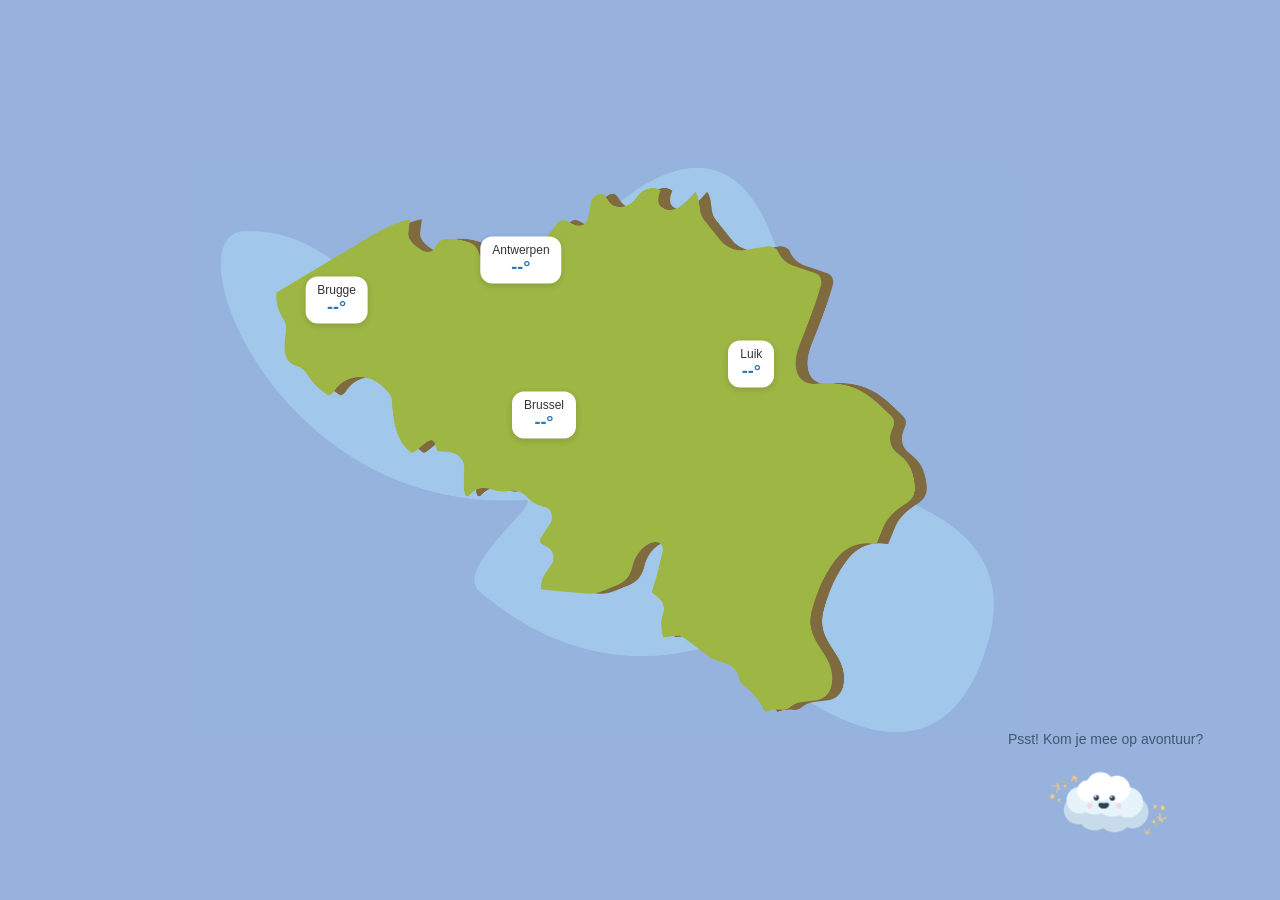
<file: Weather_Website2_optimized/index.html>
<!DOCTYPE html>
<html lang="nl">
<head>
    <meta charset="UTF-8">
    <meta name="viewport" content="width=device-width, initial-scale=1.0">
    <title>Weer Avontuur</title>
    <link rel="stylesheet" href="Style.css">
    <script src="Script.js" defer></script>
</head>
<body>

<!-- ============================================= -->
<!-- SCHERM 1: KAART VAN BELGIË MET LIVE WEER       -->
<!-- ============================================= -->
<section id="screen-map" class="screen active">

    <div class="belgium-map">
        <img src="Images/Belgie_kaart.jpg" class="map-img" width="3200" height="2240" fetchpriority="high" decoding="async" alt="Kaart van België">

        <!-- Live weer-markers, geplaatst op basis van de vorm van deze specifieke kaart. -->
        <div class="weather-marker" style="top:24%; left:27%;">
            <span class="marker-city">Brugge</span>
            <span class="marker-temp" id="temp-brugge">--°</span>
        </div>
        <div class="weather-marker" style="top:17%; left:43%;">
            <span class="marker-city">Antwerpen</span>
            <span class="marker-temp" id="temp-antwerpen">--°</span>
        </div>
        <div class="weather-marker" style="top:44%; left:45%;">
            <span class="marker-city">Brussel</span>
            <span class="marker-temp" id="temp-brussel">--°</span>
        </div>
        <div class="weather-marker" style="top:35%; left:63%;">
            <span class="marker-city">Luik</span>
            <span class="marker-temp" id="temp-luik">--°</span>
        </div>
    </div>

    <!-- Klikbare mascotte -> leidt naar scherm 2 -->
    <img src="Images/algemene mascotte.png" class="mascot-guide" id="mapMascot" decoding="async" alt="Ga naar het wolkenavontuur" style="bottom:3%; right:8%;" onclick="showScreen('personas')">
    <div class="mascot-hint">Psst! Kom je mee op avontuur?</div>

</section>

<!-- ============================================= -->
<!-- SCHERM 2: DE 5 WOLKEN-PERSONAGES               -->
<!-- ============================================= -->
<section id="screen-personas" class="screen">

    <button class="back-btn" onclick="showScreen('map')">Terug</button>

    <!-- De 5 persona-wolken worden hier via Script.js ingevoegd (zie personas-object) -->
    <div class="persona-field" id="personaField"></div>

    <!-- Extra wolk, GEEN persona -> leidt naar het spel (scherm 3) -->
    <div class="persona-wrapper trigger-cloud" style="top:45%; left:70%;" onclick="showScreen('game')">
        <img src="Images/algemene mascotte.png" class="persona-img" loading="lazy" decoding="async" alt="Ga naar het stormspel">
        <span class="persona-name">?!</span>
    </div>

    <!-- De speech bubbles worden per persona automatisch aangemaakt in Script.js,
         vlak naast de wolk die je aanklikt. -->
</section>

<!-- ============================================= -->
<!-- SCHERM 3: BOUW-EEN-STORM SPEL                  -->
<!-- ============================================= -->
<section id="screen-game" class="screen">

    <button class="back-btn" onclick="showScreen('personas')">Terug</button>

    <!-- Sfeerlagen: elk gestuurd door een ingrediënt, zie updateGameCloud() in Script.js -->
    <div id="frostOverlay" class="frost-overlay"></div>
    <div id="darkOverlay" class="dark-overlay"></div>
    <div id="rainOverlay" class="rain-overlay"></div>
    <div id="lightningFlash" class="lightning-flash"></div>

    <img src="Images/cumulus_dormant.png" class="game-cloud" id="gameCloud" loading="lazy" decoding="async" alt="Stormwolk">
 
    <!-- Ingrediënten om naar de wolk te slepen -->
    <img src="Images/Koud.png" class="ingredient" id="koud" loading="lazy" decoding="async" draggable="true" alt="Koude lucht" style="left:12%; top:22%;">
    <img src="Images/Warm.png" class="ingredient" id="warm" loading="lazy" decoding="async" draggable="true" alt="Warme lucht" style="left:78%; top:22%;">
    <img src="Images/Water.png" class="ingredient" id="water" loading="lazy" decoding="async" draggable="true" alt="Water" style="left:45%; top:78%;">

    <div id="activeElements"></div>

</section>

<!-- ============================================= -->
<!-- QUIZ POPUP (verschijnt boven elk scherm)       -->
<!-- ============================================= -->
<div id="quizModal" class="quiz-modal">
    <div class="quiz-box">
        <p id="quizQuestion"></p>
        <div id="quizOptions"></div>
        <p id="quizFeedback"></p>
    </div>
</div>

</body>
</html>
</file>
<file: Weather_Website2_optimized/Style.css>
/* ============================================= */
/* BASIS                                          */
/* ============================================= */
body {
    margin: 0;
    overflow: hidden;
    height: 100vh;
    font-family: Arial, sans-serif;
    background-color: #cfe3f0;
    background-size: cover;
    background-position: center;
    background-repeat: no-repeat;
}

button {
    font-family: Arial, sans-serif;
    font-size: 15px;
    cursor: pointer;
}

/* ============================================= */
/* SCHERM SYSTEEM (1 scherm zichtbaar tegelijk)   */
/* ============================================= */
.screen {
    display: none;
    position: relative;
    width: 100vw;
    height: 100vh;
    overflow: hidden;
}

.screen.active {
    display: block;
}

.back-btn {
    position: absolute;
    top: 20px;
    left: 20px;
    z-index: 10;
    padding: 8px 16px;
    border: none;
    border-radius: 8px;
    background: white;
    box-shadow: 0 2px 6px rgba(0,0,0,0.15);
}

/* Herbruikbare zweef-animatie */
@keyframes zweefLinks {
    0%   { transform: translate(0vw, 0vh); }
    100% { transform: translate(2vw, -2vh); }
}

@keyframes floaty {
    0%   { transform: translate(0, 0); }
    100% { transform: translate(1.5vw, -2vh); }
}

/* ============================================= */
/* SCHERM 1: KAART VAN BELGIË                     */
/* ============================================= */
#screen-map {
    background: #96b2dd;
}

.belgium-map {
    position: absolute;
    top: 50%;
    left: 47%;
    transform: translate(-50%, -50%);
    width: 90%;
    aspect-ratio: 2 / 1;
}

.map-img {
    width: 100%;
    height: 100%;
    display: block;
    object-fit: contain;
}

.weather-marker {
    position: absolute;
    z-index: 2;
    background: white;
    border-radius: 12px;
    padding: 6px 12px;
    text-align: center;
    box-shadow: 0 2px 6px rgba(0,0,0,0.15);
    transform: translate(-50%, -50%);
}

.mini-cloud {
    position: absolute;
    width: 70px;
    height: 40px;
    background: #ffffff;
    border-radius: 30px;
    opacity: 0.85;
}

.mini-cloud::before {
    content: "";
    position: absolute;
    width: 34px;
    height: 34px;
    background: inherit;
    border-radius: 50%;
    top: -16px;
    left: 8px;
}

.mini-cloud::after {
    content: "";
    position: absolute;
    width: 44px;
    height: 44px;
    background: inherit;
    border-radius: 50%;
    top: -22px;
    right: 6px;
}

.marker-city {
    display: block;
    font-size: 12px;
    color: #333;
}

.marker-temp {
    display: block;
    font-size: 18px;
    font-weight: bold;
    color: #2c7bb6;
}

.mascot-guide {
    position: absolute;
    width: 12vw;
    max-width: 140px;
    min-width: 80px;
    bottom: 6%;
    right: 8%;
    cursor: pointer;
    animation: zweefLinks 5s infinite ease-in-out alternate;
}

.mascot-hint {
    position: absolute;
    bottom: 17%;
    right: 6%;
    color: #3a5a72;
    font-size: 14px;
}

/* ============================================= */
/* SCHERM 2: WOLKEN-PERSONAGES                    */
/* ============================================= */
#screen-personas {
    background: linear-gradient(#a9d4ec, #e4f2fa);
}

.persona-field {
    position: absolute;
    inset: 0;
}

.persona-wrapper {
    position: absolute;
    display: flex;
    flex-direction: column;
    align-items: center;
    cursor: pointer;
    animation: floaty 6s infinite ease-in-out alternate;
    z-index: 1;
}

.persona-wrapper:has(.speech-bubble.active) {
    z-index: 50;
}

.persona-img {
    width: 300px;  
    filter: drop-shadow(0 4px 10px rgba(0,0,0,0.15));
}

.persona-name {
    margin-top: 5px;
    font-weight: bold;
    color: #2c3e50;
    text-shadow: 0 1px 3px rgba(255,255,255,0.6);
}

.trigger-cloud .persona-name {
    color: #2c3e50;
    text-shadow: 0 1px 3px rgba(255,255,255,0.6);
}

.speech-bubble {
    display: none;
    position: absolute;
    top: 50%;
    transform: translateY(-50%);
    width: 230px;
    background: white;
    border-radius: 18px;
    padding: 16px 20px;
    box-shadow: 0 8px 20px rgba(0,0,0,0.22);
    z-index: 15;
    text-align: left;
    cursor: default;
    animation: none;
}

.speech-bubble.active {
    display: block;
}

.speech-bubble.bubble-right {
    left: 100%;
    margin-left: 24px;
}

.speech-bubble.bubble-right::after {
    content: "";
    position: absolute;
    top: 50%;
    left: -16px;
    transform: translateY(-50%);
    border: 10px solid transparent;
    border-right-color: white;
}

.speech-bubble.bubble-left {
    right: 100%;
    margin-right: 24px;
}

.speech-bubble.bubble-left::after {
    content: "";
    position: absolute;
    top: 50%;
    right: -16px;
    transform: translateY(-50%);
    border: 10px solid transparent;
    border-left-color: white;
}

.speech-bubble h3 {
    margin: 0 0 6px 0;
    font-size: 16px;
    color: #2c3e50;
}

.speech-bubble p {
    margin: 0;
    font-size: 14px;
    line-height: 1.5;
    color: #3a4a5a;
}

.speech-bubble .highlight {
    color: #d98c22;
    font-weight: 700;
}

.bubble-close {
    position: absolute;
    top: 6px;
    right: 10px;
    border: none;
    background: none;
    font-size: 18px;
    line-height: 1;
    cursor: pointer;
    color: #999;
}

/* ============================================= */
/* SCHERM 3: BOUW-EEN-STORM SPEL                  */
/* ============================================= */
#screen-game {
    background: #cfe3f0;
}

.game-cloud {
    position: absolute;
    top: 50%;
    left: 50%;
    transform: translate(-50%, -50%);
    width: 30vw;
    max-width: 420px;
    min-width: 220px;
    transition: all 0.4s ease;
    z-index: 5;
}

.ingredient {
    position: absolute;
    width: 8vw;
    max-width: 90px;
    min-width: 50px;
    cursor: grab;
    z-index: 5;

    animation: ingredientFloat 5s ease-in-out infinite alternate;
}

@keyframes ingredientFloat {
    0% {
        transform: translate(0, 0) rotate(-2deg);
    }

    100% {
        transform: translate(1.5vw, -2vh) rotate(2deg);
    }
}

#koud {
    animation-duration: 5.5s;
    animation-delay: -1s;
}

#warm {
    animation-duration: 6.5s;
    animation-delay: -3s;
}

#water {
    animation-duration: 5s;
    animation-delay: -2s;
}

/* ---- Sfeerlagen (regen / donker / vorst / bliksem) ---- */
.frost-overlay,
.dark-overlay,
.rain-overlay,
.lightning-flash {
    position: absolute;
    inset: 0;
    pointer-events: none;
    opacity: 0;
}

.frost-overlay {
    z-index: 4;
    background: radial-gradient(ellipse at center, transparent 36%, rgba(214,241,255,0.55) 72%, rgba(255,255,255,0.88) 100%);
    transition: opacity 0.8s ease;
}

.frost-overlay.active {
    opacity: 1;
}

.dark-overlay {
    background: #16202e;
    transition: opacity 1s ease;
}

#DarkOverlay {
    position: absolute;
    inset: 0;
    z-index: 1;
}
.dark-overlay.active {
    opacity: 0.3;
}

.dark-overlay.storm {
    opacity: 0.78;
}

.rain-overlay {
    z-index: 1;

    background-image:
        radial-gradient(ellipse 1.8px 8px, rgba(255, 255, 255, 0.55) 0%, rgba(255, 255, 255, 0.55) 45%, transparent 50%),
        radial-gradient(ellipse 1.6px 6px, rgba(255, 255, 255, 0.4) 0%, rgba(255, 255, 255, 0.4) 45%, transparent 50%),
        radial-gradient(ellipse 1.8px 7px, rgba(255, 255, 255, 0.35) 0%, rgba(255, 255, 255, 0.35) 45%, transparent 50%);

    background-size: 35px 55px, 47px 71px, 61px 89px;
    background-position: 0 -55px, 13px -71px, 26px -89px;

    transition: opacity 0.6s ease;
    animation: rainFall 0.8s linear infinite;

    pointer-events: none;
}

.rain-overlay.active {
    opacity: 0.7;
}

.rain-overlay.heavy {
    opacity: 0.8;
    animation-duration: 0.35s;
}

@keyframes rainFall {
    0% {
        background-position: 0 -55px, 13px -71px, 26px -89px;
    }

    100% {
        background-position: -7px 0, 4px 0, -9px 0;
    }
}

.lightning-flash {
    z-index: 9;
    background: #ffffff;
    transition: opacity 0.1s ease;
}

.lightning-flash.flash {
    opacity: 0.85;
}

#activeElements {
    position: absolute;
    top: 20px;
    right: 20px;
    display: flex;
    flex-direction: column;
    gap: 10px;
    z-index: 10;
}

.activeItem {
    display: flex;
    align-items: center;
    gap: 8px;
    background: rgba(255,255,255,0.85);
    padding: 6px 10px;
    border-radius: 10px;
    cursor: pointer;
}

.activeIcon {
    width: 40px;
}

.activeText {
    color: #2c3e50;
    font-size: 13px;
}

/* ============================================= */
/* QUIZ POPUP                                     */
/* ============================================= */
.quiz-modal {
    display: none;
    position: fixed;
    inset: 0;
    background: rgba(0,0,0,0.5);
    align-items: center;
    justify-content: center;
    z-index: 50;
}

.quiz-container {
    position: absolute;
    z-index: 10;
}

.quiz-modal.active {
    display: flex;
}

.quiz-box {
    background: white;
    border-radius: 16px;
    padding: 26px 30px;
    max-width: 420px;
    width: 90%;
    text-align: center;
}

.quiz-box p#quizQuestion {
    font-weight: bold;
    font-size: 16px;
    margin-top: 0;
}

.quiz-box button {
    display: block;
    width: 100%;
    margin: 8px 0;
    padding: 10px;
    border-radius: 8px;
    border: 1px solid #ccc;
    background: #f5f5f5;
}

.quiz-box button:hover {
    background: #e8f2fa;
}

#quizFeedback {
    font-weight: bold;
    min-height: 20px;
}
</file>
